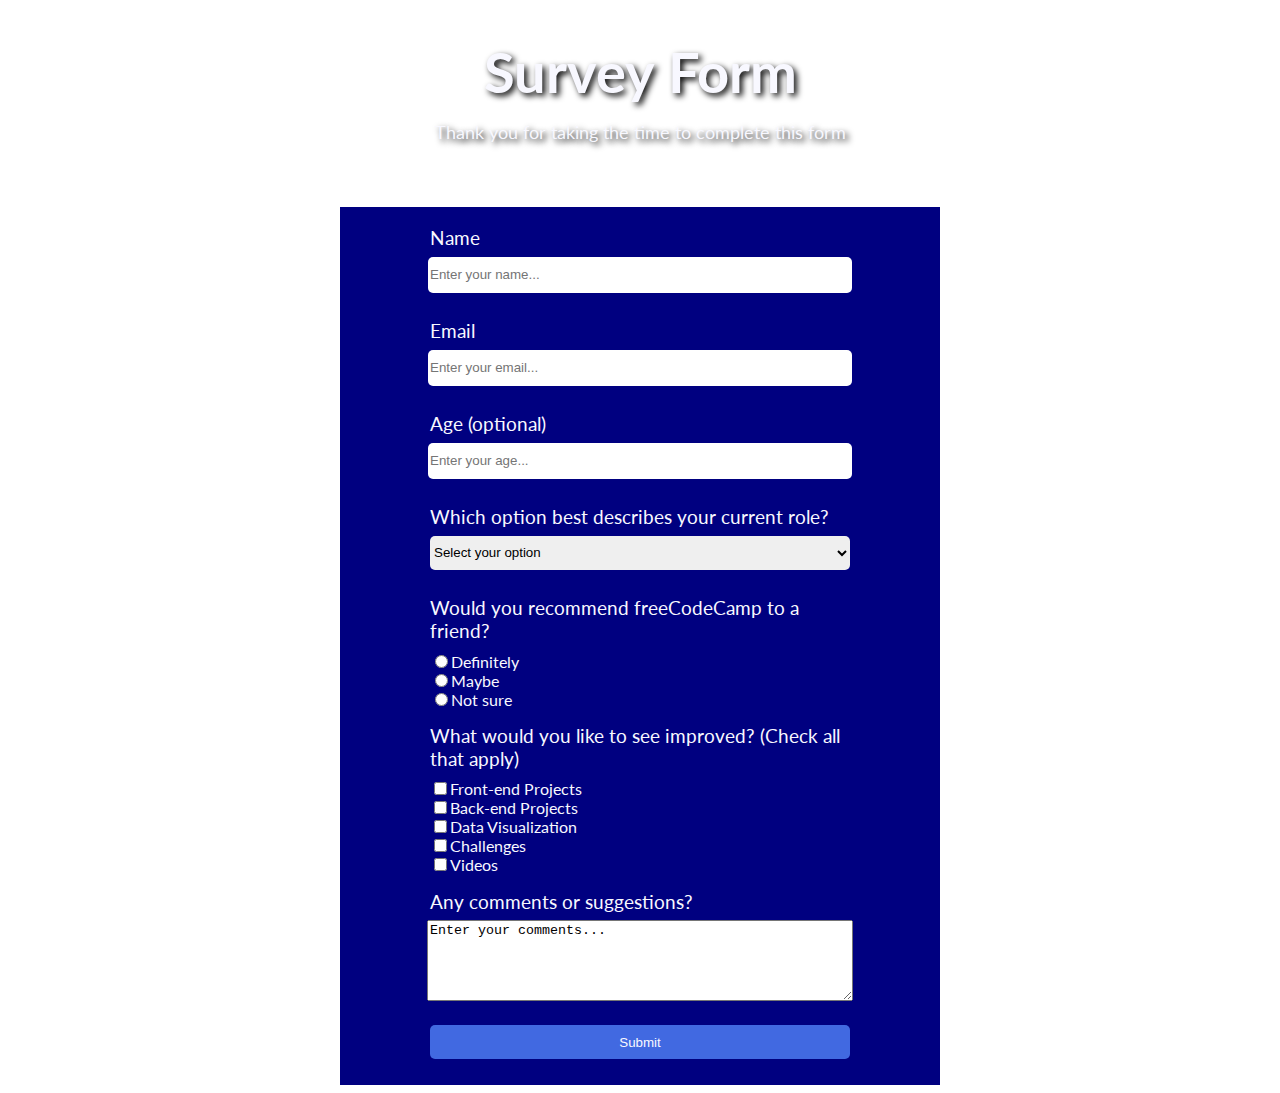
<file: survey_form/index.html>
<!DOCTYPE html>

<html>
	<head>
		<title>Survey Form</title>
		<link rel="stylesheet" type="text/css" href="style.css">
	</head>

	<body>
		<header>
		  <h1 id='title'>Survey Form</h1>
		  <p id='description'> Thank you for taking the time to complete this form</p>
		</header>

		<form id='survey-form' action="" method='get'>
		  <label id='name-label' class='field-label' for='name'>Name</label>
		  <input id='name' class='field-input' name='name' type='text' placeholder='Enter your name...' required>

		  <label id='email-label' class='field-label' for='email'>Email</label>
		  <input id='email' class='field-input' name='email' type='email' placeholder='Enter your email...' required>

		  <label id='number-label' class='field-label' for='age'>Age (optional)</label>
		  <input id='number' class='field-input' name='age' type='number' min="1" max="100" placeholder='Enter your age...'>

		  <label class='field-label' for='role'>Which option best describes your current role?</label>
		  <select id='dropdown' class='field-input' name='role'>
		    <option value="" disabled selected>Select your option</option>
		    <option value='student'>Student</option>
		    <option value='job'>Full Time Job</option>
		    <option value='learner'>Full Time Learner</option>
		    <option value='not-say'>Prefer not to say</option>
		    <option value='other'>Other</option>
		  </select>

		  <label class='field-label' for='recommend'>Would you recommend freeCodeCamp to a friend?</label>
		  <ul class='field-input'>
		    <li class="field">
		      <input type='radio' name='recommend' value='definitely'>Definitely </li>
		    <li class="field">
		      <input type='radio' name='recommend' value='maybe'>Maybe
		    </li>
		    <li class="field">
		      <input type='radio' name='recommend' value='not-sure'>Not sure
		    </li>
		  </ul>

		  <label class='field-label' for='improvements'>What would you like to see improved? (Check all that apply)</label>
		  <ul class='field-input'>
		    <li class="field">
		      <input type='checkbox' name='improvements' value='front-end'>Front-end Projects </li>
		    <li class="field">
		      <input type='checkbox' name='improvements' value='back-end'>Back-end Projects
		    </li>
		    <li class="field">
		      <input type='checkbox' name='improvements' value='data-visualization'>Data Visualization
		    </li>
		    <li class="field">
		      <input type='checkbox' name='improvements' value='challenges'>Challenges
		    </li>
		    <li class="field">
		      <input type='checkbox' name='improvements' value='videos'>Videos
		    </li>
		  </ul>

		  <label id='textarea-label' class='field-label' for='comments'>Any comments or suggestions?</label>
		  <textarea id='text-area' name='comments' cols='10' rows='5'>Enter your comments...</textarea>

		  <input id='submit' class='btn field-input' type='submit' name='submit' value='Submit'>
		</form>
	</body>
</html>
</file>
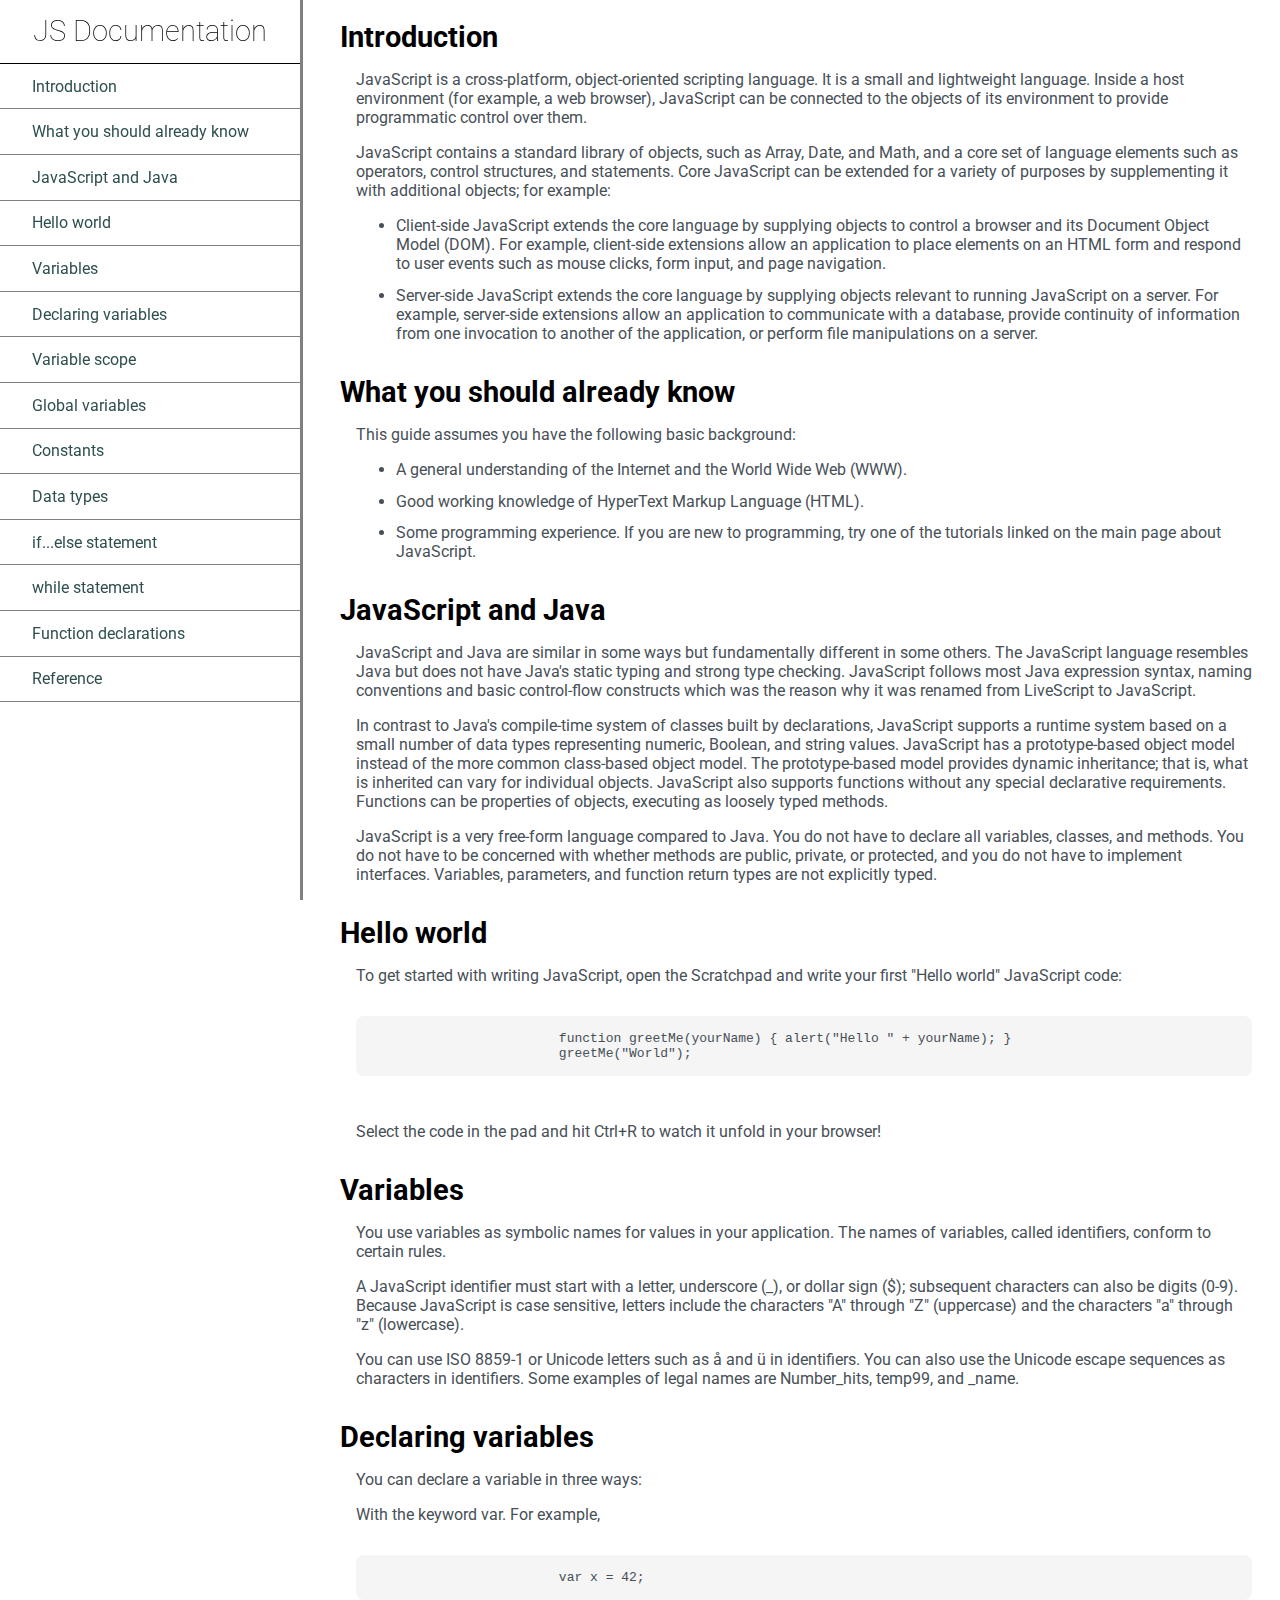
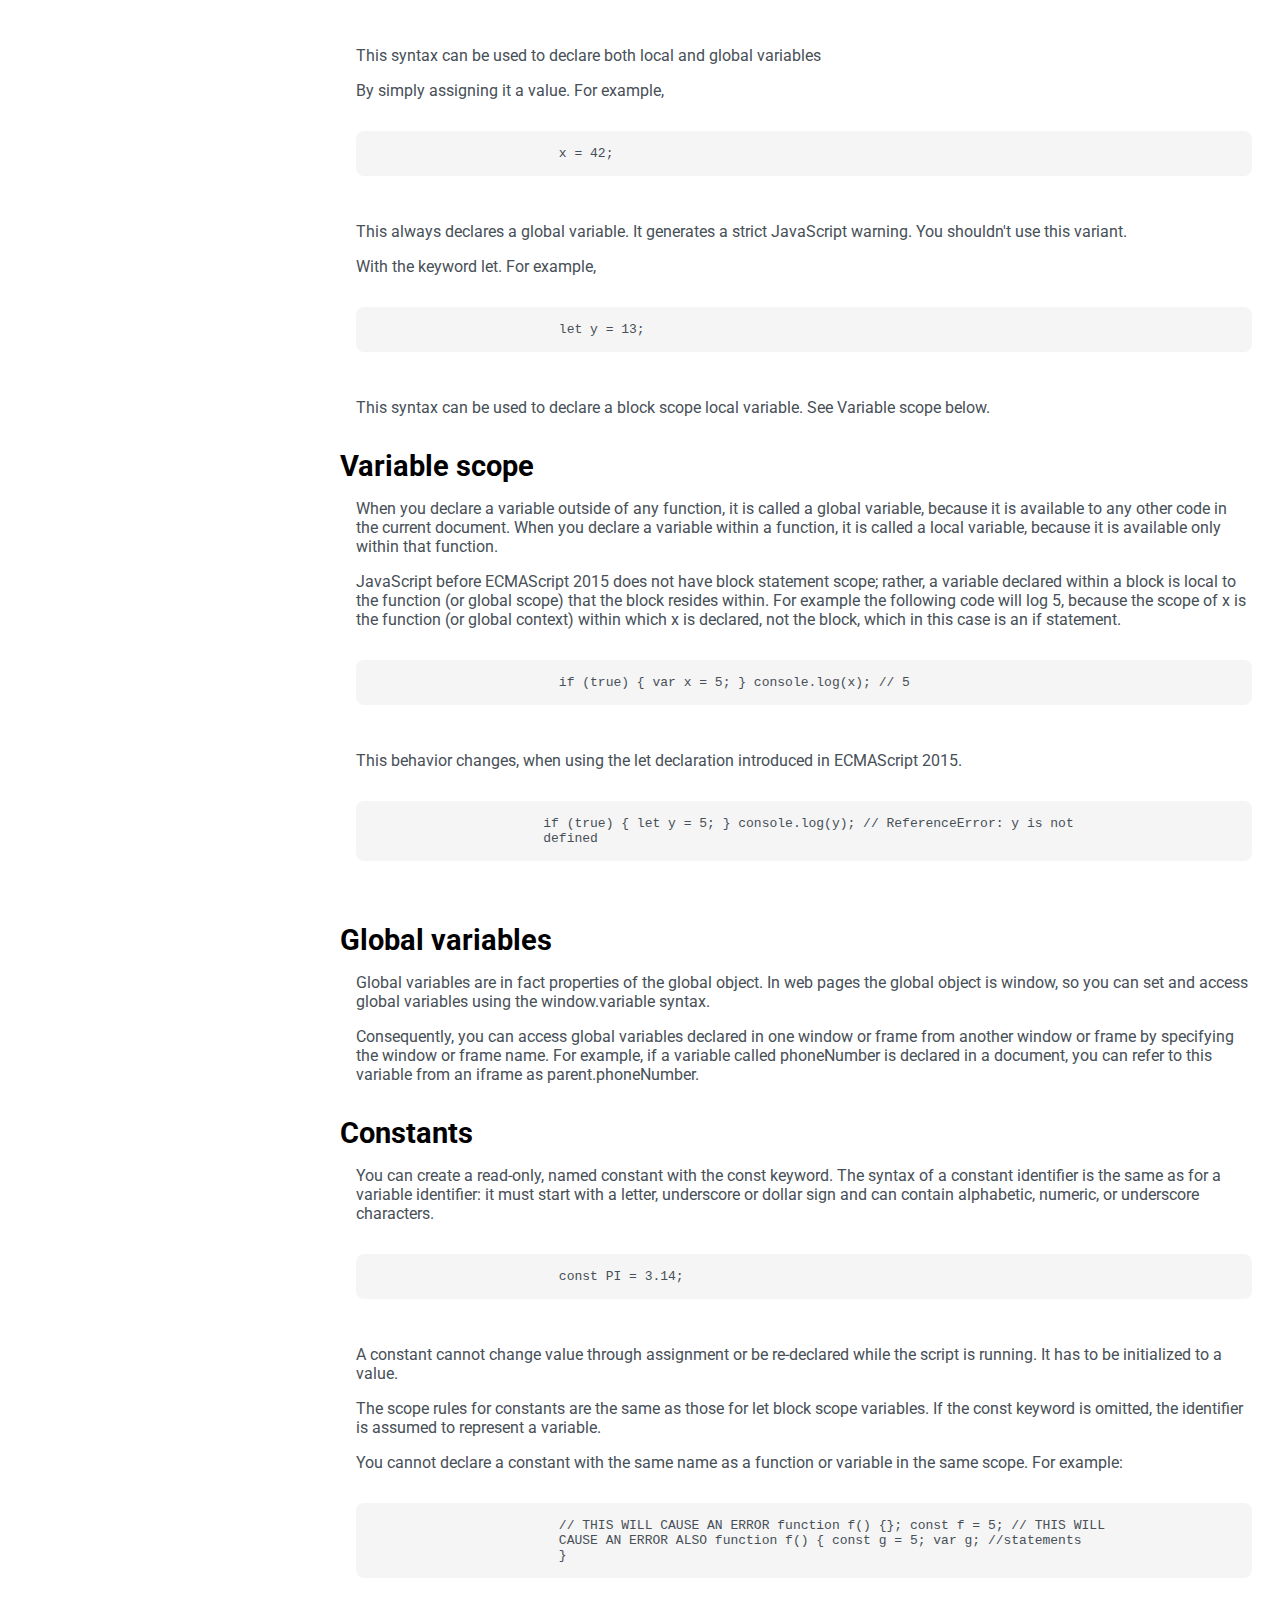
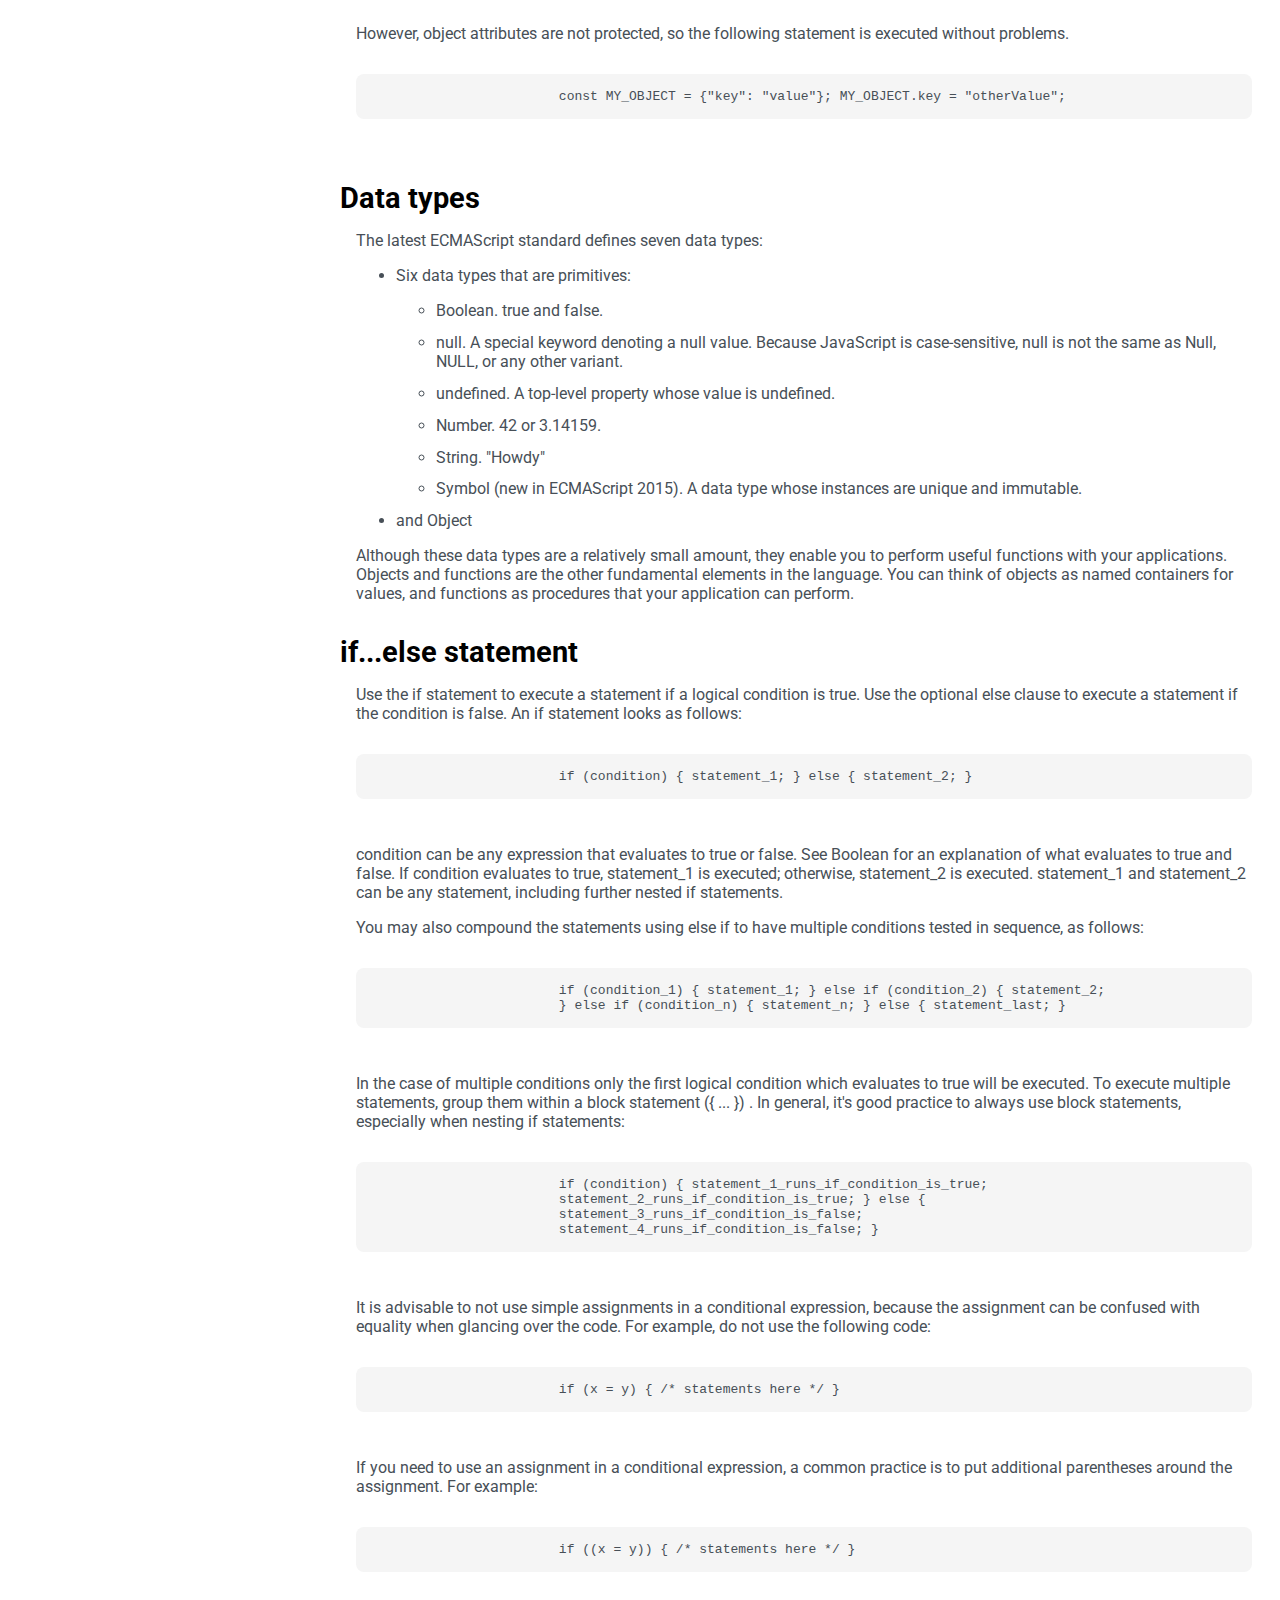
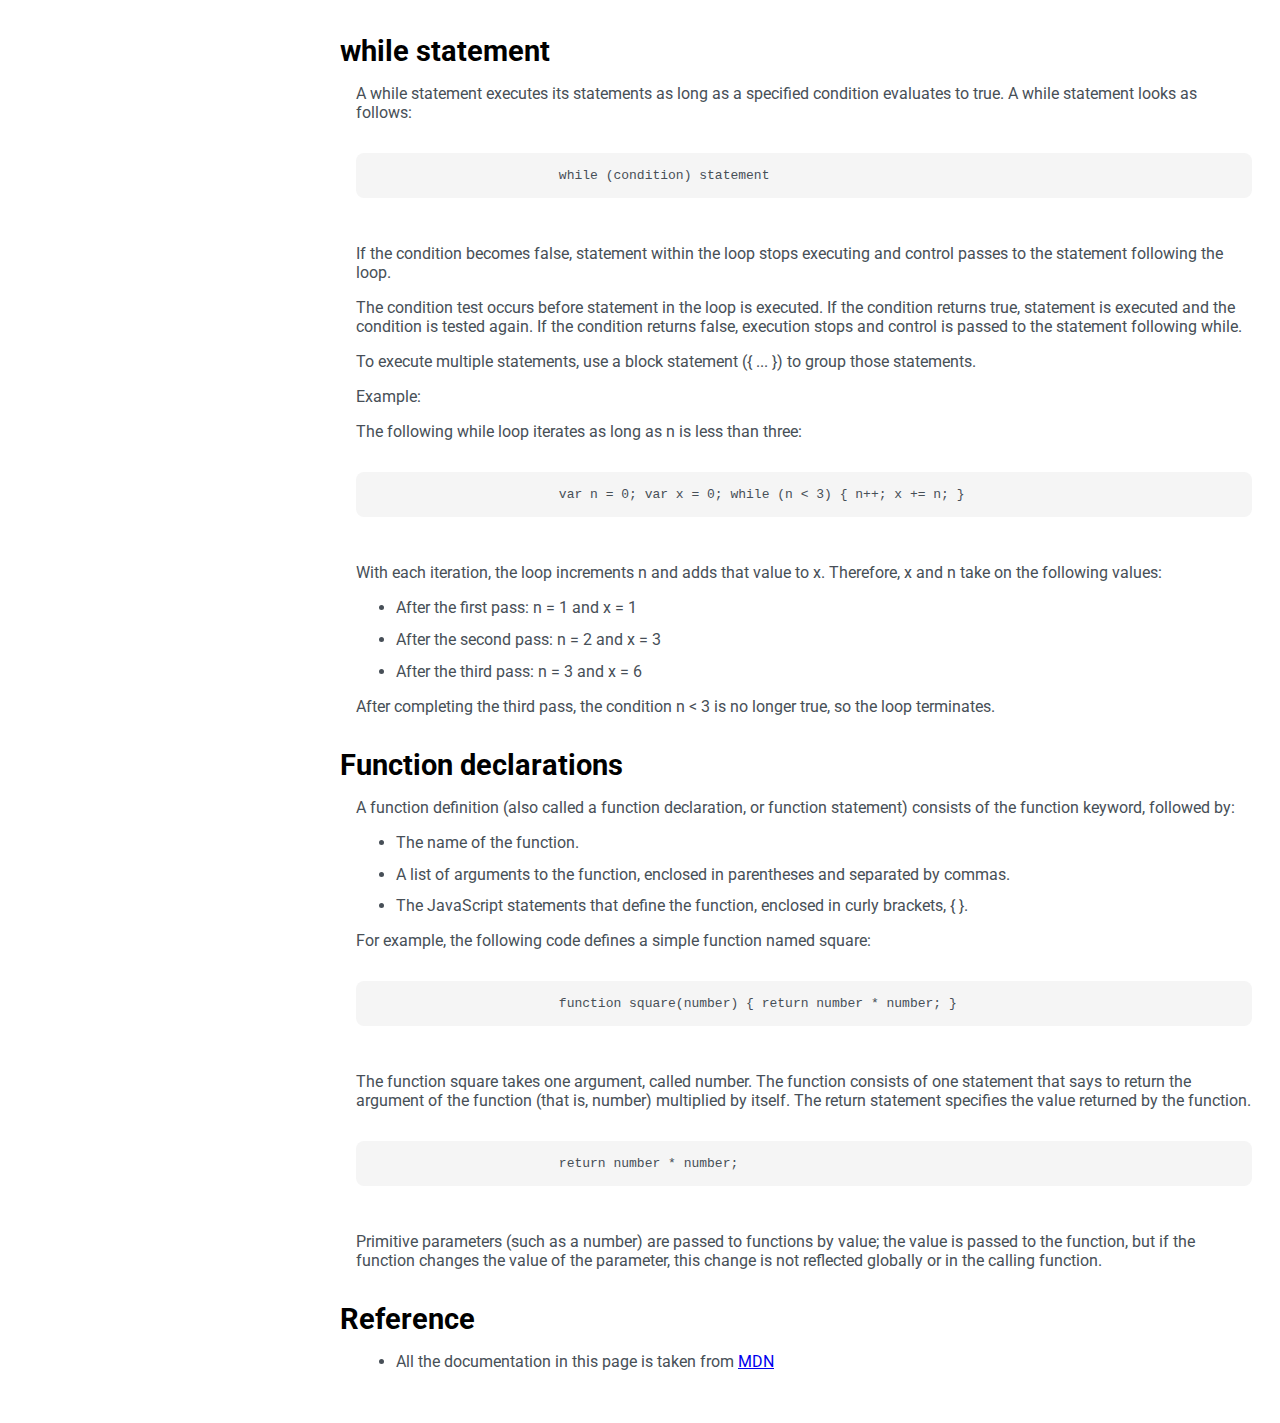
<file: technical_documentation_page/index.html>
<!DOCTYPE html>

<html>

	<head>
		<title>Technical Documentation Page</title>
		<link rel="stylesheet" type="text/css" href="style.css">
	</head>

	<body>
		<main id='main-doc'>
		  <div id='sections'>
		    <section class='main-section' id='Introduction'>
		      <header class='section-header'>Introduction</header>
		      <div class='section-info'>
		        <p>JavaScript is a cross-platform, object-oriented scripting language. It is a small and lightweight language. Inside a host environment (for example, a web browser), JavaScript can be connected to the objects of its environment to provide programmatic control over them.</p>
		        <p>JavaScript contains a standard library of objects, such as Array, Date, and Math, and a core set of language elements such as operators, control structures, and statements. Core JavaScript can be extended for a variety of purposes by supplementing it with additional objects; for example:</p>
		        <ul>
		          <li>Client-side JavaScript extends the core language by supplying objects to control a browser and its Document Object Model (DOM). For example, client-side extensions allow an application to place elements on an HTML form and respond to user events such as mouse clicks, form input, and page navigation.</li>
		          <li>Server-side JavaScript extends the core language by supplying objects relevant to running JavaScript on a server. For example, server-side extensions allow an application to communicate with a database, provide continuity of information from one invocation to another of the application, or perform file manipulations on a server.</li>
		        </ul>
		      </div>
		    </section>

		    <section class='main-section' id='What_you_should_already_know'>
		      <header class='section-header'>What you should already know</header>
		      <div class='section-info'>
		        <p>This guide assumes you have the following basic background:</p>
		        <ul>
		          <li>A general understanding of the Internet and the World Wide Web (WWW).</li>
		          <li>Good working knowledge of HyperText Markup Language (HTML).</li>
		          <li>Some programming experience. If you are new to programming, try one of the tutorials linked on the main page about JavaScript.</li>
		        </ul>
		      </div>
		    </section>

		    <section class='main-section' id="JavaScript_and_Java">
		      <header class='section-header'>JavaScript and Java</header>
		      <div class='section-info'>
		        <p>JavaScript and Java are similar in some ways but fundamentally different in some others. The JavaScript language resembles Java but does not have Java's static typing and strong type checking. JavaScript follows most Java expression syntax, naming conventions and basic control-flow constructs which was the reason why it was renamed from LiveScript to JavaScript.</p>
		        <p>In contrast to Java's compile-time system of classes built by declarations, JavaScript supports a runtime system based on a small number of data types representing numeric, Boolean, and string values. JavaScript has a prototype-based object model instead of the more common class-based object model. The prototype-based model provides dynamic inheritance; that is, what is inherited can vary for individual objects. JavaScript also supports functions without any special declarative requirements. Functions can be properties of objects, executing as loosely typed methods.</p>
		        <p>JavaScript is a very free-form language compared to Java. You do not have to declare all variables, classes, and methods. You do not have to be concerned with whether methods are public, private, or protected, and you do not have to implement interfaces. Variables, parameters, and function return types are not explicitly typed.</p>
		      </div>
		    </section>

		    <section class='main-section' id="Hello_world">
		      <header class='section-header'>Hello world</header>
		      <div class='section-info'>
		        <p>To get started with writing JavaScript, open the Scratchpad and write your first "Hello world" JavaScript code:</p>
		        <pre>
		        <code>
		          function greetMe(yourName) { alert("Hello " + yourName); }
		          greetMe("World");
		        </code>
		      </pre>
		        <p>Select the code in the pad and hit Ctrl+R to watch it unfold in your browser!</p>
		      </div>
		    </section>

		    <section class='main-section' id='Variables'>
		      <header class='section-header'>Variables</header>
		      <div class='section-info'>
		        <p>You use variables as symbolic names for values in your application. The names of variables, called identifiers, conform to certain rules.</p>
		        <p>A JavaScript identifier must start with a letter, underscore (_), or dollar sign ($); subsequent characters can also be digits (0-9). Because JavaScript is case sensitive, letters include the characters "A" through "Z" (uppercase) and the characters "a" through "z" (lowercase).</p>
		        <p>You can use ISO 8859-1 or Unicode letters such as å and ü in identifiers. You can also use the Unicode escape sequences as characters in identifiers. Some examples of legal names are Number_hits, temp99, and _name.</p>
		      </div>
		    </section>

		    <section class='main-section' id='Declaring_variables'>
		      <header class='section-header'>Declaring variables</header>
		      <div class='section-info'>
		        <p>You can declare a variable in three ways:</p>
		        <p>With the keyword var. For example,</p>
		        <pre>
		        <code>
		          var x = 42;
		        </code>
		      </pre>
		        <p>This syntax can be used to declare both local and global variables</p>
		        <p>By simply assigning it a value. For example,</p>
		        <pre>
		        <code>
		          x = 42;
		        </code>
		      </pre>
		        <p>This always declares a global variable. It generates a strict JavaScript warning. You shouldn't use this variant.</p>
		        <p>With the keyword let. For example,</p>
		        <pre>
		        <code>
		          let y = 13;
		        </code>
		      </pre>
		        <p>This syntax can be used to declare a block scope local variable. See Variable scope below.</p>
		      </div>
		    </section>

		    <section class='main-section' id='Variable_scope'>
		      <header class='section-header'>Variable scope</header>
		      <div class='section-info'>
		        <p>When you declare a variable outside of any function, it is called a global variable, because it is available to any other code in the current document. When you declare a variable within a function, it is called a local variable, because it is available only within that function.</p>
		        <p>JavaScript before ECMAScript 2015 does not have block statement scope; rather, a variable declared within a block is local to the function (or global scope) that the block resides within. For example the following code will log 5, because the scope of x is the function (or global context) within which x is declared, not the block, which in this case is an if statement.</p>
		        <pre>
		        <code>
		          if (true) { var x = 5; } console.log(x); // 5
		        </code>
		      </pre>
		        <p>This behavior changes, when using the let declaration introduced in ECMAScript 2015.</p>
		        <pre>
		       <code>
		        if (true) { let y = 5; } console.log(y); // ReferenceError: y is not
		        defined
		       </code>
		      </pre>
		      </div>
		    </section>

		    <section class='main-section' id='Global_variables'>
		      <header class='section-header'>Global variables</header>
		      <div class='section-info'>
		        <p>Global variables are in fact properties of the global object. In web pages the global object is window, so you can set and access global variables using the window.variable syntax.</p>
		        <p>Consequently, you can access global variables declared in one window or frame from another window or frame by specifying the window or frame name. For example, if a variable called phoneNumber is declared in a document, you can refer to this variable from an iframe as parent.phoneNumber.</p>
		      </div>
		    </section>

		    <section class='main-section' id='Constants'>
		      <header class='section-header'>Constants</header>
		      <div class='section-info'>
		        <p>You can create a read-only, named constant with the const keyword. The syntax of a constant identifier is the same as for a variable identifier: it must start with a letter, underscore or dollar sign and can contain alphabetic, numeric, or underscore characters.</p>
		        <pre>
		        <code>
		          const PI = 3.14;
		        </code>
		      </pre>
		        <p>A constant cannot change value through assignment or be re-declared while the script is running. It has to be initialized to a value.</p>
		        <p>The scope rules for constants are the same as those for let block scope variables. If the const keyword is omitted, the identifier is assumed to represent a variable.</p>
		        <p>You cannot declare a constant with the same name as a function or variable in the same scope. For example:</p>
		        <pre>
		        <code>
		          // THIS WILL CAUSE AN ERROR function f() {}; const f = 5; // THIS WILL
		          CAUSE AN ERROR ALSO function f() { const g = 5; var g; //statements
		          }
		        </code>
		      </pre>
		        <p>However, object attributes are not protected, so the following statement is executed without problems.</p>
		        <pre>
		        <code>
		          const MY_OBJECT = {"key": "value"}; MY_OBJECT.key = "otherValue";
		        </code>
		      </pre>
		      </div>
		    </section>

		    <section class='main-section' id='Data_types'>
		      <header class='section-header'>Data types</header>
		      <div class='section-info'>
		        <p>The latest ECMAScript standard defines seven data types:</p>
		        <ul>
		          <li>
		            <p>Six data types that are primitives:</p>
		            <ul>
		              <li>Boolean. true and false.</li>
		              <li>null. A special keyword denoting a null value. Because JavaScript is case-sensitive, null is not the same as Null, NULL, or any other variant.</li>
		              <li>undefined. A top-level property whose value is undefined.</li>
		              <li>Number. 42 or 3.14159.</li>
		              <li>String. "Howdy"</li>
		              <li>Symbol (new in ECMAScript 2015). A data type whose instances are unique and immutable.</li>
		            </ul>
		          </li>
		          <li>and Object</li>
		        </ul>
		        <p>Although these data types are a relatively small amount, they enable you to perform useful functions with your applications. Objects and functions are the other fundamental elements in the language. You can think of objects as named containers for values, and functions as procedures that your application can perform.</p>
		      </div>
		    </section>

		    <section class='main-section' id='if...else_statement'>
		      <header class='section-header'>if...else statement</header>
		      <div class='section-info'>
		        <p>Use the if statement to execute a statement if a logical condition is true. Use the optional else clause to execute a statement if the condition is false. An if statement looks as follows:</p>
		        <pre>
		        <code>
		          if (condition) { statement_1; } else { statement_2; }
		        </code>
		      </pre>
		        <p>condition can be any expression that evaluates to true or false. See Boolean for an explanation of what evaluates to true and false. If condition evaluates to true, statement_1 is executed; otherwise, statement_2 is executed. statement_1 and statement_2 can be any statement, including further nested if statements.</p>
		        <p>You may also compound the statements using else if to have multiple conditions tested in sequence, as follows:</p>
		        <pre>
		        <code>
		          if (condition_1) { statement_1; } else if (condition_2) { statement_2;
		          } else if (condition_n) { statement_n; } else { statement_last; }
		        </code>
		      </pre>
		        <p>In the case of multiple conditions only the first logical condition which evaluates to true will be executed. To execute multiple statements, group them within a block statement ({ ... }) . In general, it's good practice to always use block statements, especially when nesting if statements:</p>
		        <pre>
		        <code>
		          if (condition) { statement_1_runs_if_condition_is_true;
		          statement_2_runs_if_condition_is_true; } else {
		          statement_3_runs_if_condition_is_false;
		          statement_4_runs_if_condition_is_false; }
		        </code>
		      </pre>
		        <p>It is advisable to not use simple assignments in a conditional expression, because the assignment can be confused with equality when glancing over the code. For example, do not use the following code:</p>
		        <pre>
		        <code>
		          if (x = y) { /* statements here */ }
		        </code>
		      </pre>
		        <p>If you need to use an assignment in a conditional expression, a common practice is to put additional parentheses around the assignment. For example:</p>
		        <pre>
		        <code>
		          if ((x = y)) { /* statements here */ }
		        </code>
		      </pre>
		      </div>
		    </section>

		    <section class='main-section' id='while_statement'>
		      <header class='section-header'>while statement</header>
		      <div class='section-info'>
		        <p>A while statement executes its statements as long as a specified condition evaluates to true. A while statement looks as follows:</p>
		        <pre>
		        <code>
		          while (condition) statement
		        </code>
		      </pre>
		        <p>If the condition becomes false, statement within the loop stops executing and control passes to the statement following the loop.</p>
		        <p>The condition test occurs before statement in the loop is executed. If the condition returns true, statement is executed and the condition is tested again. If the condition returns false, execution stops and control is passed to the statement following while.</p>
		        <p>To execute multiple statements, use a block statement ({ ... }) to group those statements.</p>
		        <p>Example:</p>
		        <p>The following while loop iterates as long as n is less than three:</p>
		        <pre>
		        <code>
		          var n = 0; var x = 0; while (n < 3) { n++; x += n; }
		        </code>
		      </pre>
		        <p>With each iteration, the loop increments n and adds that value to x. Therefore, x and n take on the following values:</p>
		        <ul>
		          <li>After the first pass: n = 1 and x = 1</li>
		          <li>After the second pass: n = 2 and x = 3</li>
		          <li>After the third pass: n = 3 and x = 6</li>
		        </ul>
		        <p>After completing the third pass, the condition n < 3 is no longer true, so the loop terminates.</p>
		      </div>
		    </section>

		    <section class='main-section' id='Function_declarations'>
		      <header class='section-header'>Function declarations</header>
		      <div class='section-info'>
		        <p>A function definition (also called a function declaration, or function statement) consists of the function keyword, followed by:</p>
		        <ul>
		          <li>The name of the function.</li>
		          <li>A list of arguments to the function, enclosed in parentheses and separated by commas.</li>
		          <li>The JavaScript statements that define the function, enclosed in curly brackets, { }.</li>
		        </ul>
		        <p>For example, the following code defines a simple function named square:</p>
		        <pre>
		        <code>
		          function square(number) { return number * number; }
		        </code>
		      </pre>
		        <p>The function square takes one argument, called number. The function consists of one statement that says to return the argument of the function (that is, number) multiplied by itself. The return statement specifies the value returned by the function.</p>
		        <pre>
		        <code>
		          return number * number;
		        </code>
		      </pre>
		        <p>Primitive parameters (such as a number) are passed to functions by value; the value is passed to the function, but if the function changes the value of the parameter, this change is not reflected globally or in the calling function.</p>
		      </div>
		    </section>

		    <section class='main-section' id='Reference'>
		      <header class='section-header'>Reference</header>
		      <div class='section-info'>
		        <ul>
		          <li>All the documentation in this page is taken from <a href="#">MDN</a></li>
		        </ul>
		      </div>
		    </section>
		  </div> <!-- sections -->

		  <nav id='navbar'>
		    <header id='nav-header'>JS Documentation</header>
		    <div id='nav-links'>
		      <a class='nav-link' href='#Introduction'>Introduction</a>
		      <a class='nav-link' href='#What_you_should_already_know'>What you should already know</a>
		      <a class='nav-link' href='#JavaScript_and_Java'>JavaScript and Java</a>
		      <a class='nav-link' href='#Hello_world'>Hello world</a>
		      <a class='nav-link' href='#Variables'>Variables</a>
		      <a class='nav-link' href='#Declaring_variables'>Declaring variables</a>
		      <a class='nav-link' href='#Variable_scope'>Variable scope</a>
		      <a class='nav-link' href='#Global_variables'>Global variables</a>
		      <a class='nav-link' href='#Constants'>Constants</a>
		      <a class='nav-link' href='#Data_types'>Data types</a>
		      <a class='nav-link' href='#if...else_statement'>if...else statement</a>
		      <a class='nav-link' href='#while_statement'>while statement</a>
		      <a class='nav-link' href='#Function_declarations'>Function declarations</a>
		      <a class='nav-link' href='#Reference'>Reference</a>
		    </div>
		  </nav>
		</main>
		
	</body>
</html>
</file>
<file: survey_form/style.css>
@import url('https://fonts.googleapis.com/css2?family=Lato&display=swap');

body {
  background-image: url('https://i.pinimg.com/originals/16/22/09/162209350090430221514e9bf92b2cc9.jpg');
  background-repeat: no-repeat;
  background-size: 100% 100%;
  color: #f8f8ff;
  font-family: 'Lato', sans-serif;
}

header {
  text-align: center;
  text-shadow: 3px 3px 6px #000;
}

ul {
  list-style-type: none;
  padding: 0px;
}

#title {
  font-size: 3.5em;
  margin-bottom: 0px;
}

#description {
  font-size: 1.1em;
}

#survey-form {
  display: flex;
  margin-left: auto;
  margin-right: auto;
  flex-direction: column;
  width: 80%;
  min-width: 300px;
  max-width: 600px;
  margin-top: 4em;
  background-color: #000080;
  padding-top: 1.2em;
}

#textarea-label {
  margin-top: 2em;
  margin-bottom: 0.4em;
  margin-left: auto;
  margin-right: auto;
  width: 70%;
}

#text-area{
  margin-left: auto;
  margin-right: auto;
  width: 70%;
}

#submit {
  color: #f8f8ff;
  background-color: 	#4169E1;
  cursor: pointer;
  margin-top: 1.8em;
}

#submit:hover {
  background-color: #1E90FF;
}

.field-label {
  font-size: 1.2em;
  color: #f8f8ff;
  margin-left: auto;
  margin-right: auto;
  width: 70%;
}

.field-input {
  margin-top: 0.6em;
  margin-bottom: 2em;
  margin-left: auto;
  margin-right: auto;
  width: 70%;
  height: 2.5em;
  border-radius: 5px;
  border-style: none;
}
</file>
<file: technical_documentation_page/style.css>
@import url('https://fonts.googleapis.com/css2?family=Roboto&display=swap');

body {
  font-family: 'Roboto', sans-serif;
  margin-top: 0px;
}

#main-doc {
  display: flex;
  flex-direction: row-reverse;
  width: 100%;
}

#sections {
  position: absolute;
  margin-left: 320px;
  padding: 20px;
  margin-bottom: 110px;
}

#navbar {
  position: fixed;
  top: 0px;
  left: 0px;
  width: 300px;
  height: 100%;
  border-right: solid;
  border-color: grey;
}

#nav-links{
  height: 88%;
  overflow-y: auto;
  overflow-x: hidden;
}

.nav-link {
  display: block;
  color: #2F4F4F;
  padding: 0.8em 2em 0.8em 2em;
  list-style: none;
  width:100%;
  border-bottom: 0.01em solid grey;
  text-decoration:none;
  cursor:pointer;
}

#nav-header {
  padding: 0.5em;
  font-size: 1.8em;
  font-weight: lighter;
  text-align: center;
  border-bottom-style: solid;
  border-width: 0.01em;
}

.section-info {
  padding-left: 1em;
  margin-bottom: 2em;
  color: #474f57;
}

.section-header {
  font-size: 1.8em;
  font-weight: bold;
}

pre code{
    display: block;
    background-color: #F5F5F5;
    overflow: auto;
    border-radius: 8px;
  }

li {
  margin: 0 0 0.8em 0;
}

@media only screen and (max-width: 1052px) {
  #navbar {
    position: fixed;
    top: 0px;
    left: 0px;
    width: 100%;
    height: 200px;
    z-index: 10;
    background-color: #FFF;
  }
  
  #nav-links{
    overflow-y:auto;
    overflow-x:hidden;
    border: 0.01em solid grey;
    z-index: 10;
    background-color: #FFF;
  }
  
  #nav-header {
    padding: 0.5em;
    font-size: 1.8em;
    font-weight: lighter;
    text-align: center;
  }
  
  #sections {
    position: relative;
    margin-left: 0px;
    margin-top: 250px;
    width: 90%;
  }
}
</file>
